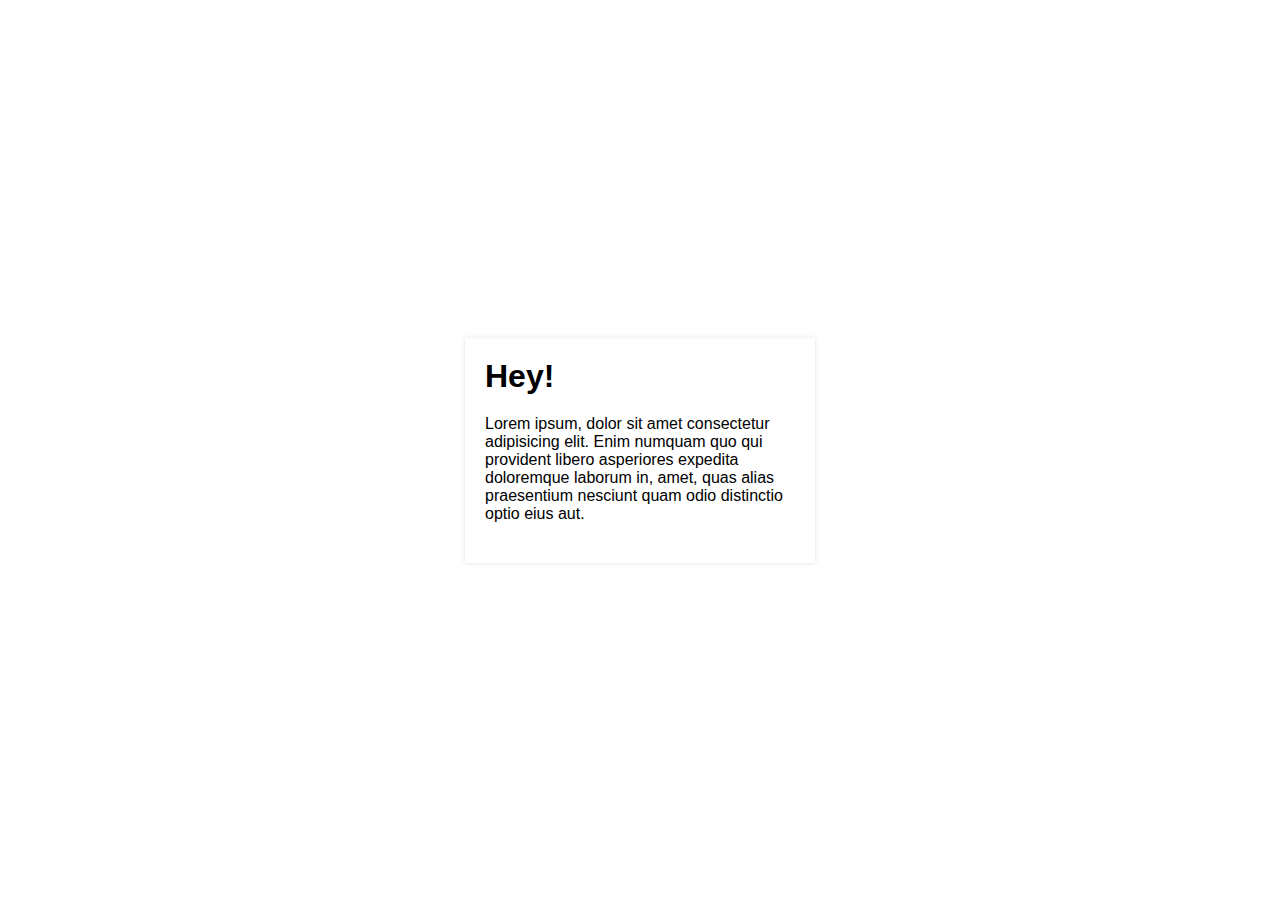
<file: animacao-card-hover/index.html>
<!DOCTYPE html>
<html lang="en">
  <head>
    <meta charset="UTF-8" />
    <meta http-equiv="X-UA-Compatible" content="IE=edge" />
    <meta name="viewport" content="width=device-width, initial-scale=1.0" />
    <title>Document</title>
    <link rel="stylesheet" href="style.css" />
  </head>
  <body>
    <div class="card">
      <h1>Hey!</h1>
      <p class="text">
        Lorem ipsum, dolor sit amet consectetur adipisicing elit. Enim numquam
        quo qui provident libero asperiores expedita doloremque laborum in,
        amet, quas alias praesentium nesciunt quam odio distinctio optio eius
        aut.
      </p>
    </div>
  </body>
</html>
</file>
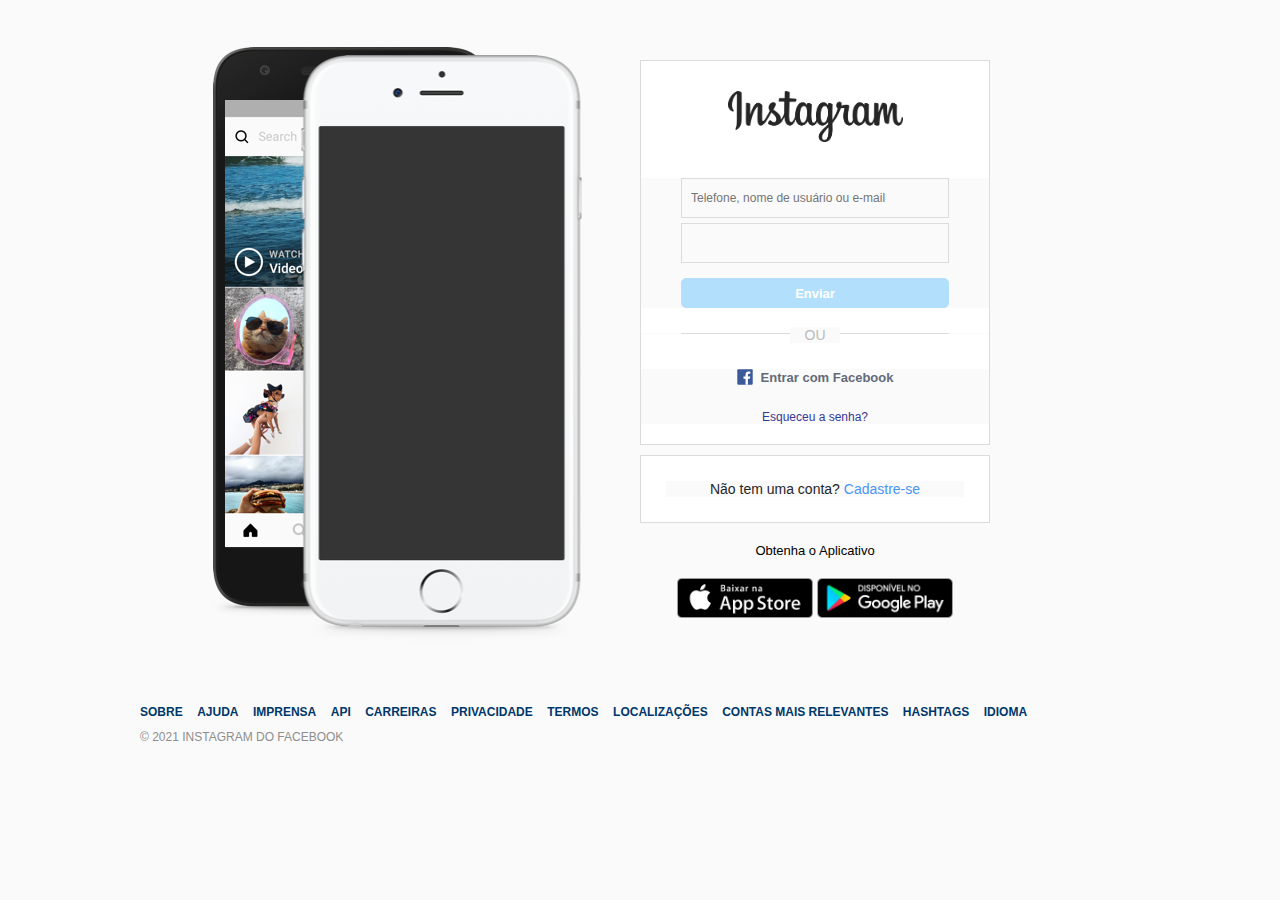
<file: home-instagram/index.html>
<!DOCTYPE html>
<html lang="en">
  <head>
    <meta charset="UTF-8" />
    <meta http-equiv="X-UA-Compatible" content="IE=edge" />
    <meta
      name="viewport"
      content="width=device-width, initial-scale=1.0, maximum-scale=1, user-scalable=no"
    />
    <title>Home Instagram</title>
    <link rel="shortcut icon" href="./img/favicon.png" type="image/x-icon" />
    <link rel="stylesheet" href="./css/styles.css" />
  </head>
  <body>
    <main>
      <div class="main-container">
        <!--Banner Lateral-->
        <div class="banner-container">
          <img
            src="./img/imagem_cel_exterior.png"
            alt="Criar uma conta no Instagram"
          />
        </div>
        <!--Formulário de Login-->
        <div class="form-container">
          <div class="form-box">
            <img
              src="./img/logo_instagram.png"
              alt="Logo Instagram"
              id="logo-insta"
            />
            <form id="login-form">
              <input
                type="text"
                name="username"
                placeholder="Telefone, nome de usuário ou e-mail"
              />
              <input type="password" name="password" />
              <input type="submit" value="Enviar" />
            </form>
            <!--Separador-->
            <div class="separator">
              <div class="line"></div>
              <span>Ou</span>
            </div>
            <!--Links Alternativos-->
            <div class="other-links">
              <div id="facebook-login">
                <a href="#">
                  <img src="./img/logo_facebook.svg" alt="Facebook" />
                  <span>Entrar com Facebook</span>
                </a>
              </div>
              <div id="forgot-pass">
                <a href="#">Esqueceu a senha?</a>
              </div>
            </div>
          </div>
          <div id="register-container">
            <p>Não tem uma conta? <a href="#">Cadastre-se</a></p>
          </div>
          <div class="get-app-container">
            <p>Obtenha o Aplicativo</p>
            <a href="#">
              <img src="./img/botao_apple.png" alt="Apple Store"
            /></a>
            <a href="#"
              ><img src="./img/botao_google_play.png" alt="Google Play"
            /></a>
          </div>
        </div>
      </div>
    </main>
    <footer>
      <nav>
        <ul id="footer-links">
          <li><a href="#">Sobre</a></li>
          <li><a href="#">Ajuda</a></li>
          <li><a href="#">Imprensa</a></li>
          <li><a href="#">API</a></li>
          <li><a href="#">Carreiras</a></li>
          <li><a href="#">Privacidade</a></li>
          <li><a href="#">Termos</a></li>
          <li><a href="#">Localizações</a></li>
          <li><a href="#">Contas mais relevantes</a></li>
          <li><a href="#">Hashtags</a></li>
          <li><a href="#">Idioma</a></li>
        </ul>
      </nav>
      <p id="copyright">&copy; 2021 Instagram do Facebook</p>
    </footer>
  </body>
</html>
</file>
<file: animacao-card-hover/style.css>
* {
  margin: 0;
  padding: 0;
  box-sizing: border-box;
}

body {
  display: flex;
  justify-content: center;
  align-items: center;
  height: 100vh;
  font-family: -apple-system, BlinkMacSystemFont, "Segoe UI", Roboto, Oxygen,
    Ubuntu, Cantarell, "Open Sans", "Helvetica Neue", sans-serif;
}

.card {
  position: relative;
  padding: 20px;
  width: 350px;
  box-shadow: 0 0 5px 0 #e2e2e2;
}
.card::after,
.card::before {
  content: "";
  position: absolute;
  bottom: 0;
  top: 0;
  left: 0;
  right: 0;
  transition: transform 0.5s ease-in-out;
}

.card::after {
  border-top: 1px solid black;
  border-bottom: 1px solid black;
  transform: scaleX(0);
}

.card:hover:after {
  transform: scaleX(1);
}

.card::before {
  border-left: 1px solid black;
  border-right: 1px solid black;
  transform: scaleY(0);
}

.card:hover:before {
  transform: scaleY(1);
}

.text {
  margin: 20px auto;
}
</file>
<file: home-instagram/css/styles.css>
* {
  margin: 0;
  padding: 0;
  box-sizing: border-box;
  font-family: Helvetica;
  background: #fafafa;
}

/* Containers */

.main-container {
  display: flex;
  flex-direction: row;
  margin-top: 30px;
}

.banner-container,
.form-container {
  flex: 1 1 0;
  width: 50%;
}

.banner-container {
  text-align: right;
}

.banner-container img {
  margin-right: 15px;
}

.form-container {
  text-align: center;
}

/* Login */

.form-box,
#register-container {
  background: #fff;
  border: 1px solid #dbdbdb;
  width: 350px;
  margin-top: 30px;
}

#logo-insta {
  width: 175px;
  height: 51px;
  margin: 30px auto 12px;
  background: #fff;
}

#login-form {
  margin-top: 20px;
}

#login-form input {
  display: block;
  font-size: 12px;
  padding: 12px 9px;
  background: #fafafa;
  border: 1px solid #dbdbdb;
  width: 268px;
  margin: 5px auto;
}

#login-form input[type="submit"] {
  background: #b2dffc;
  color: #fff;
  margin-top: 15px;
  border-radius: 5px;
  height: 30px;
  border-color: #b2dffc;
  font-size: 13px;
  padding: 0;
  font-weight: bold;
  cursor: pointer;
}

/* Separador */

.separator {
  position: relative;
}

.separator .line {
  border-top: 1px solid #dbdbdb;
  width: 268px;
  margin: 25px auto 35px;
}

.separator span {
  position: absolute;
  text-transform: uppercase;
  color: #bbb;
  width: 50px;
  top: -6px;
  left: 50%;
  margin-left: -25px;
  font-size: 14px;
}

/* Facebook Login */

#facebook-login {
  margin-bottom: 25px;
}

#facebook-login a {
  text-decoration: none;
  color: #636a79;
  display: flex;
  align-items: center;
  justify-content: center;
}

#facebook-login img {
  width: 16px;
  height: 16px;
  margin-right: 8px;
}

#facebook-login span {
  font-weight: bold;
  font-size: 13px;
  margin-top: 1px;
}

#forgot-pass {
  margin-bottom: 20px;
  font-size: 12px;
}

#forgot-pass a {
  text-decoration: none;
  color: #373799;
}

/* Cadastro */

#register-container {
  margin-top: 10px;
  padding: 25px;
}

#register-container p {
  font-size: 14px;
  color: #262626;
}

#register-container a {
  color: #4a95f6;
  text-decoration: none;
}

.get-app-container {
  text-align: center;
  width: 350px;
}

.get-app-container p {
  margin: 20px 0;
  font-size: 13px;
}

.get-app-container a {
  text-decoration: none;
}

.get-app-container img {
  width: 136px;
  height: 40px;
}

/* Footer */

footer {
  text-align: left;
  width: 1000px;
  margin: 50px auto;
}

footer #footer-links {
  list-style: none;
}

footer #footer-links li {
  display: inline-block;
  text-transform: uppercase;
  margin-right: 10px;
}

#footer-links a {
  text-decoration: none;
  color: #00376b;
  font-size: 12px;
  font-weight: bold;
}

#copyright {
  font-size: 12px;
  text-transform: uppercase;
  color: #8e8e8e;
  margin-top: 10px;
}

/* Mobile */

@media (max-width: 450px) {
  .banner-container {
    display: none;
  }

  .main-container,
  .form-box {
    margin-top: 0;
  }

  .form-container,
  .form-box,
  #register-container,
  .get-app-container {
    width: 100%;
    border: none;
  }

  footer {
    width: 90%;
    text-align: center;
  }

  #footer-links li {
    margin-bottom: 5px;
  }
}
</file>
